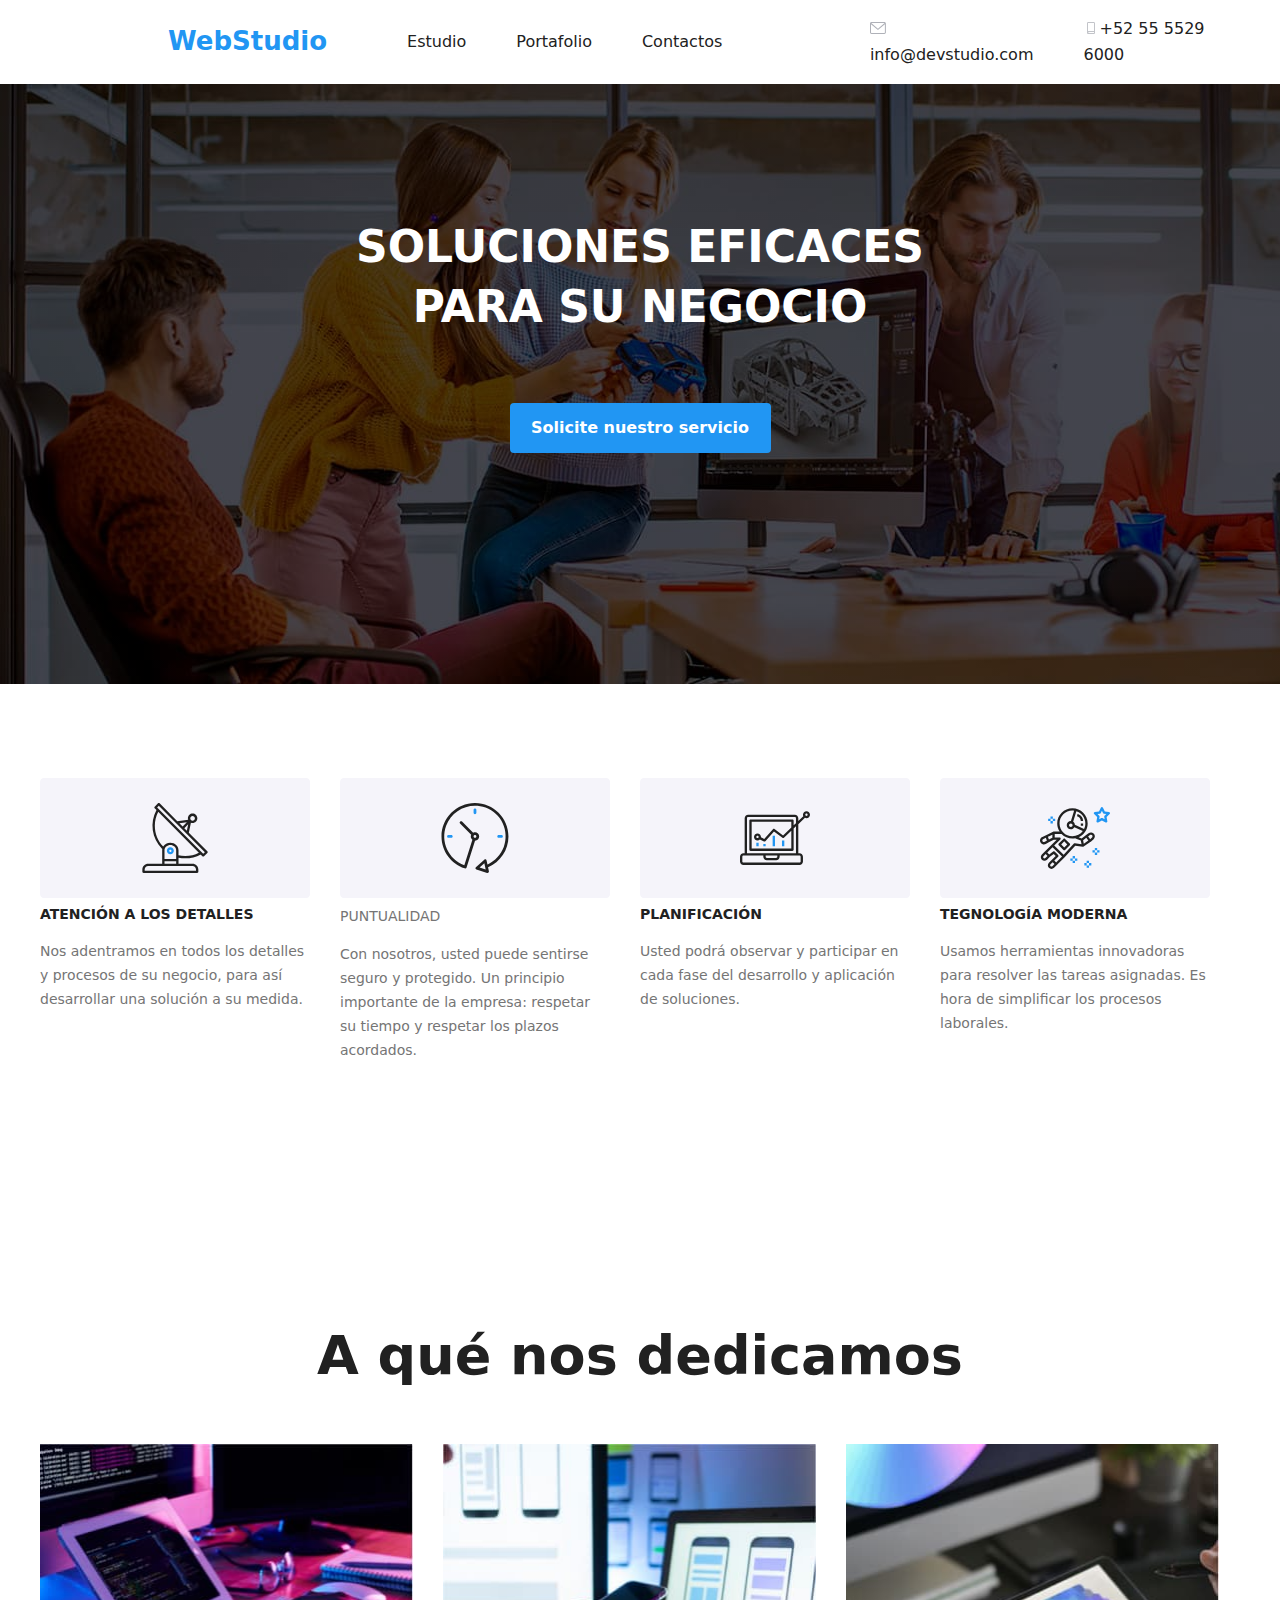
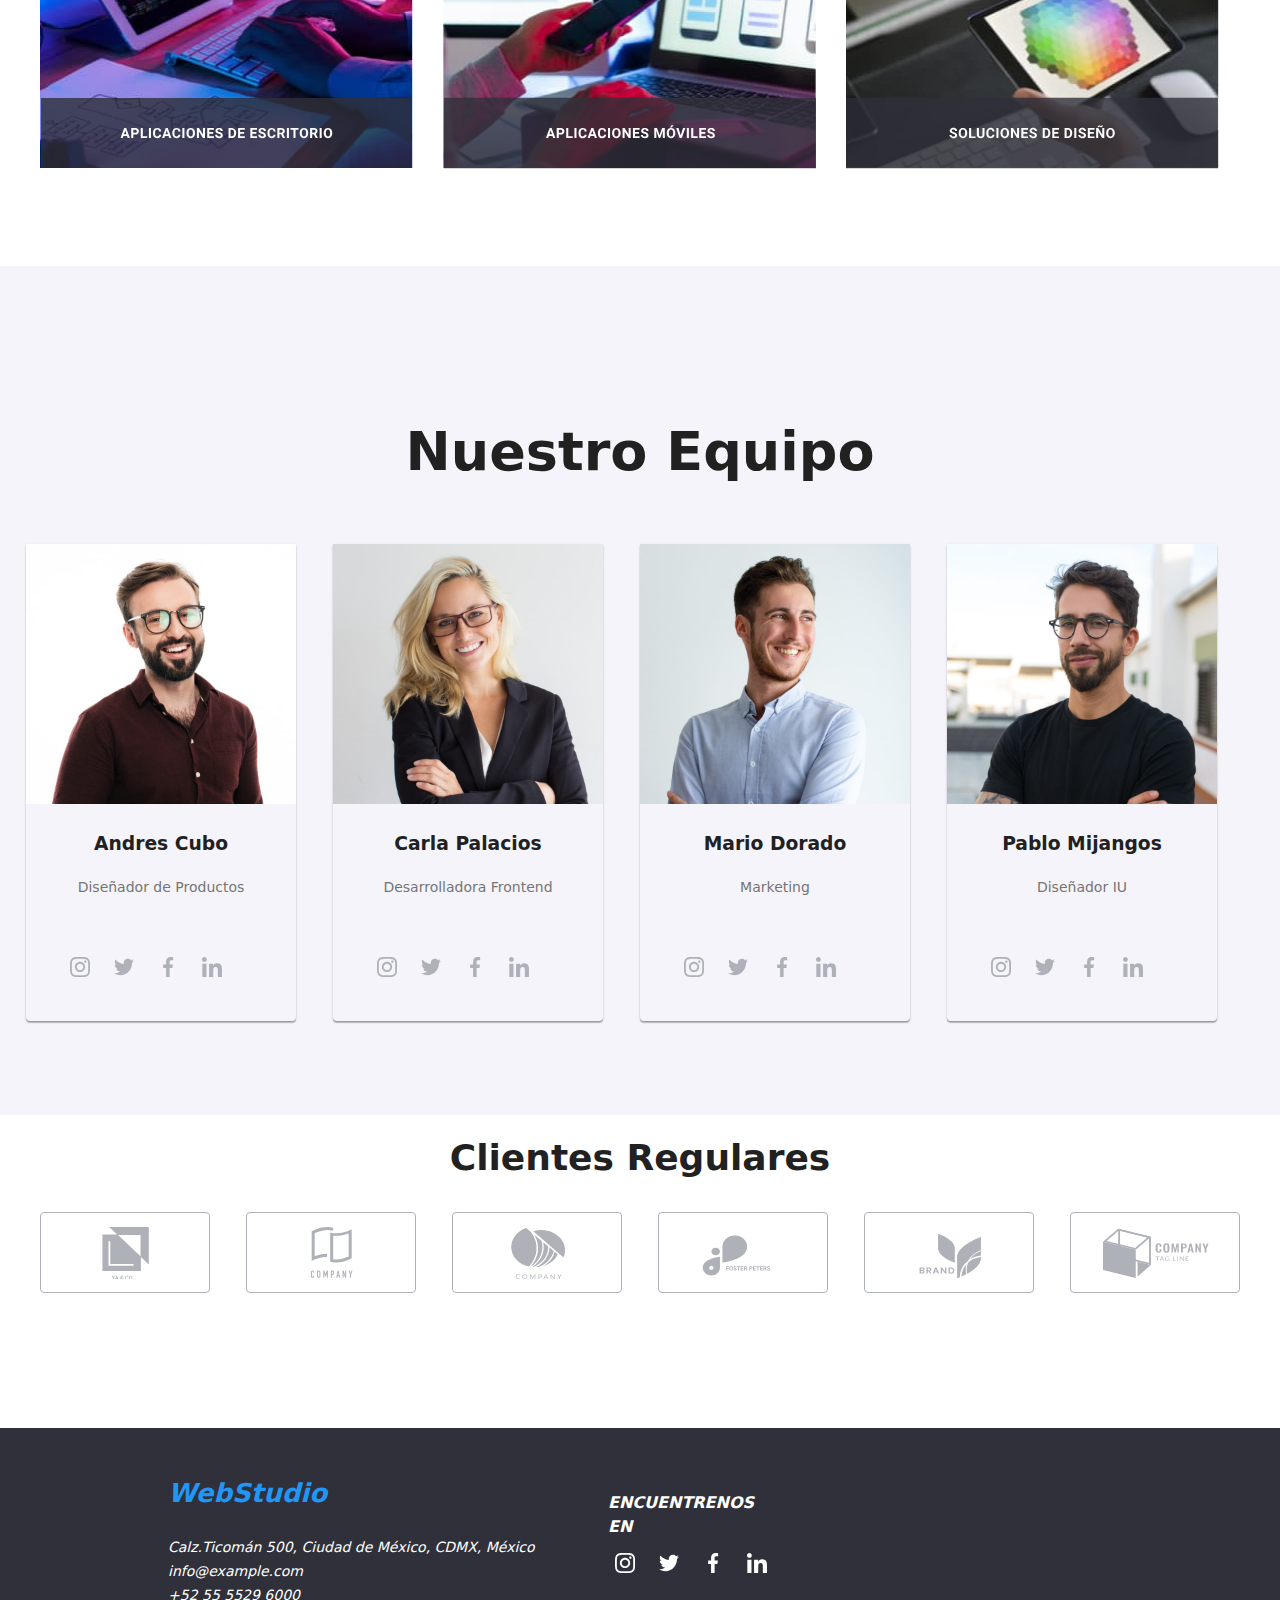
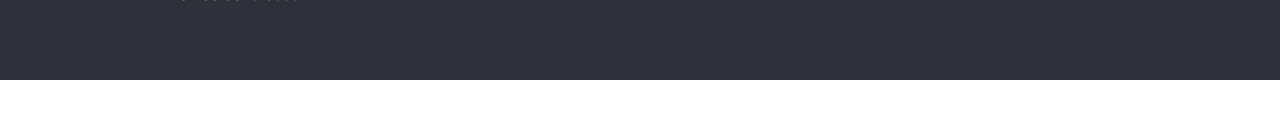
<file: index.html>
<!DOCTYPE html>
<html>
<head>
    <meta charset="UTF-8">
    <meta http-equiv="X-UA-Compatible" content="IE=edge">
    <meta name="viewport" content="width=device-width, initial-scale=1.0">
    <link rel="stylesheet" type="text/css" href="css/styles.css">
    <link rel="stylesheet" type="text/css" href="css/modern-normalize.css">
    <link rel="preconnect" href="https://fonts.googleapis.com">
    <link rel="preconnect" href="https://fonts.gstatic.com" crossorigin>
    <link href="https://fonts.googleapis.com/css2?family=Raleway:wght@700&family=Roboto:wght@400;500;700;900&display=swap" rel="stylesheet">
    <title>WebStudio</title>
</head>
<body>
    <div>
        <header>
            <nav>
                <ul class="menu-list">
                    <li class="items"><a href="#" class="title-logo">WebStudio</a></li>
                    <li class="items"><a href="#" class="link">Estudio</a></li>
                    <li class="items"><a href="portafolio.html" class="link">Portafolio</a></li>
                    <li class="items"><a href="#" class="link">Сontactos</a></li>
                </ul>    
            </nav>
            <ul class="info">
                <li><a class="link" href="mailto:info@devstudio.com">
                    <svg class="email-one">
                        <use xlink:href="./images/icons-svg.svg#icon-sobre-activable-1"></use>
                    </svg>
                    info@devstudio.com
                </a></li>
                <li><a class="link" href="tel:+525555296000">
                    <svg class="email-one">
                        <use xlink:href="./images/icons-svg.svg#icon-telfono-inteligente-1"></use>
                    </svg>+52 55 5529 6000</a></li>
            </ul>
        </header>
    </div>
    <div>
        <section id="banner" class="section">
            <h1>SOLUCIONES EFICACES PARA SU NEGOCIO</h1>
            <br>
            <button id="button-main" class="button-one" data-modal-open>Solicite nuestro servicio</button>
        </section>
        <div class="backdrop is-hidden" data-modal>
            <div class="modal">
                <button class="close" data-modal-close>
                    x
                </button>
            </div>
        </div>
    </div>
    <div class="container">
        <section class="menu-text section">
            <article>
                <svg class="article-icon">
                    <use xlink:href="./images/icons-svg.svg#icon-antena"></use>
                </svg>
                <b>ATENCIÓN A LOS DETALLES</b>
                <p>Nos adentramos en todos los detalles y procesos de su negocio, para así desarrollar una solución a su medida.</p>
            </article>
            <article>
                <svg class="article-icon">
                    <use xlink:href="./images/icons-svg.svg#icon-reloj"></use>
                </svg>
                <b class="title-text">PUNTUALIDAD</b>
                <p>Con nosotros, usted puede sentirse seguro y protegido. Un principio importante de la empresa: respetar su tiempo y respetar los plazos acordados.</p>
            </article>
            <article>
                <svg class="article-icon">
                    <use xlink:href="./images/icons-svg.svg#icon-diagrama"></use>
                </svg>
                <b>PLANIFICACIÓN</b>
                <p>Usted podrá observar y participar en cada fase del desarrollo y aplicación de soluciones.</p>
            </article>
            <article>
                <svg class="article-icon">
                    <use xlink:href="./images/icons-svg.svg#icon-astronauta"></use>
                </svg>
                <b>TEGNOLOGÍA MODERNA</b>
                <p>Usamos herramientas innovadoras para resolver las tareas asignadas. Es hora de simplificar los procesos laborales.</p>
            </article>
        </section>
    </div>
    <div class="container">
        <section class="section">
            <div class="title-sub">
                <h2>A qué nos dedicamos</h2>
            </div>
            <div class="title-img">
                <div>
                    <img src="images/imagen1.jpg" width="373" alt="#">
                    <svg class="aplicaciones">
                        <use xlink:href="./images/icons-svg.svg#icon-etiqueta1"></use>
                    </svg>
                </div>
                <div>
                    <img src="images/imagen2.jpg" width="373" alt="#">
                    <svg class="aplicaciones-one">
                        <use xlink:href="./images/icons-svg.svg#icon-etiqueta2"></use>
                    </svg>
                </div>
                <div>
                    <img src="images/imagen3.jpg" width="373" alt="#">
                    <svg class="aplicaciones-two">
                        <use xlink:href="./images/icons-svg.svg#icon-etiqueta3"></use>
                    </svg>
                </div>
            </div>
        </section>
    </div>
    <div class="containe">
        <section class="section-one">
            <div class="title-sub1">
                <h2>Nuestro Equipo</h2>
            </div>          
            <div class="title-img1">
                <div class="equi">
                    <img src="images/imagen4.jpg" width="270" alt="Andrés Cubo/Diseñador de Productos">
                    <h3>Andres Cubo</h3>
                    <p>Diseñador de Productos</p>
                    <div class="center-one">
                        <div class="container-social-networks">
                            <svg class="social-networks">
                                <use xlink:href="./images/icons-svg.svg#icon-instagram"></use>
                            </svg>
                        </div>
                        <div class="container-social-networks">
                            <svg class="social-networks">
                                <use xlink:href="./images/icons-svg.svg#icon-twitter"></use>
                            </svg>
                        </div>
                        <div class="container-social-networks">
                            <svg class="social-networks">
                                <use xlink:href="./images/icons-svg.svg#icon-facebook"></use>
                            </svg>
                        </div>
                        <div class="container-social-networks">
                            <svg class="social-networks">
                                <use xlink:href="./images/icons-svg.svg#icon-linkedin"></use>
                            </svg>
                        </div>
                    </div>
                </div>
                <div class="equi">
                    <img src="images/imagen5.jpg" width="270" alt="Carla Palacios/Desarrolladora Frontend">
                    <h3>Carla Palacios</h3>
                    <p>Desarrolladora Frontend</p>
                    <div class="center-one">
                        <div class="container-social-networks">
                            <svg class="social-networks">
                                <use xlink:href="./images/icons-svg.svg#icon-instagram"></use>
                            </svg>
                        </div>
                        <div class="container-social-networks">
                            <svg class="social-networks">
                                <use xlink:href="./images/icons-svg.svg#icon-twitter"></use>
                            </svg>
                        </div>
                        <div class="container-social-networks">
                            <svg class="social-networks">
                                <use xlink:href="./images/icons-svg.svg#icon-facebook"></use>
                            </svg>
                        </div>
                        <div class="container-social-networks">
                            <svg class="social-networks">
                                <use xlink:href="./images/icons-svg.svg#icon-linkedin"></use>
                            </svg>
                        </div>
                    </div>
                </div>
                <div class="equi">
                    <img src="images/imagen6.jpg" width="270" alt="Mario Dorado/Marketing">
                    <h3>Mario Dorado</h3>
                    <p>Marketing</p>
                    <div class="center-one">
                        <div class="container-social-networks">
                            <svg class="social-networks">
                                <use xlink:href="./images/icons-svg.svg#icon-instagram"></use>
                            </svg>
                        </div>
                        <div class="container-social-networks">
                            <svg class="social-networks">
                                <use xlink:href="./images/icons-svg.svg#icon-twitter"></use>
                            </svg>
                        </div>
                        <div class="container-social-networks">
                            <svg class="social-networks">
                                <use xlink:href="./images/icons-svg.svg#icon-facebook"></use>
                            </svg>
                        </div>
                        <div class="container-social-networks">
                            <svg class="social-networks">
                                <use xlink:href="./images/icons-svg.svg#icon-linkedin"></use>
                            </svg>
                        </div>
                    </div>
                </div>
                <div class="equi">
                    <img src="images/imagen7.jpg" width="270" alt="Pablo Mijangos/Diseñador IU">
                    <h3>Pablo Mijangos</h3>
                    <p>Diseñador IU</p>
                    <div class="center-one">
                        <div class="container-social-networks">
                            <svg class="social-networks">
                                <use xlink:href="./images/icons-svg.svg#icon-instagram"></use>
                            </svg>
                        </div>
                        <div class="container-social-networks">
                            <svg class="social-networks">
                                <use xlink:href="./images/icons-svg.svg#icon-twitter"></use>
                            </svg>
                        </div>
                        <div class="container-social-networks">
                            <svg class="social-networks">
                                <use xlink:href="./images/icons-svg.svg#icon-facebook"></use>
                            </svg>
                        </div>
                        <div class="container-social-networks">
                            <svg class="social-networks">
                                <use xlink:href="./images/icons-svg.svg#icon-linkedin"></use>
                            </svg>
                        </div>
                    </div>
                </div>
            </div>
        </section>
    </div>
    <div class="container">
    <h2 class="clientes">Clientes Regulares</h2>
    <div class="center">
    <div class="client-container">
        <svg class="client-logo">
            <use xlink:href="./images/icons-svg.svg#icon-logo1"></use>
        </svg>
    </div>
    <div class="client-container">
        <svg class="client-logo">
            <use xlink:href="./images/icons-svg.svg#icon-logo2"></use>
        </svg>
    </div>
    <div class="client-container">
        <svg class="client-logo">
            <use xlink:href="./images/icons-svg.svg#icon-logo3"></use>
        </svg>
    </div>
    <div class="client-container">
        <svg class="client-logo">
            <use xlink:href="./images/icons-svg.svg#icon-logo6"></use>
        </svg>
    </div>
    <div class="client-container">
        <svg class="client-logo">
            <use xlink:href="./images/icons-svg.svg#icon-Logo5"></use>
        </svg>
    </div>
    <div class="client-container">
        <svg class="client-logo" >
            <use xlink:href="./images/icons-svg.svg#icon-logo4"></use>
        </svg>
    </div>
    </div>
    </div>
    <div class="container-one">
        <footer>
            <address id="banner1" class="link">
                <ul class="title-logo1">
                    <li>WebStudio</li>
                </ul>
                <div id="text" class="link1">
                    <ul>
                        <li><a href ="Calz.Ticomán500,CiudaddeMéxico,CDMX,México"></a>Calz.Ticomán 500, Ciudad de México, CDMX, México</li> 
                        <li><a href="mailto:info@example.com" class="link"></a>info@example.com</li>
                        <li> <a href="+525555296000 " class="link"></a>+52 55 5529 6000</li>
                    </ul>
                </div> 
                <b class="social-one">ENCUENTRENOS EN</b>
                <div class="social">
                    <div class="container-social-networks">
                        <svg class="social-networks-one">
                            <use xlink:href="./images/icons-svg.svg#icon-instagram"></use>
                        </svg>
                    </div>
                    <div class="container-social-networks">
                        <svg class="social-networks-one">
                            <use xlink:href="./images/icons-svg.svg#icon-twitter"></use>
                        </svg>
                    </div>
                    <div class="container-social-networks">
                        <svg class="social-networks-one">
                            <use xlink:href="./images/icons-svg.svg#icon-facebook"></use>
                        </svg>
                    </div>
                    <div class="container-social-networks">
                        <svg class="social-networks-one">
                            <use xlink:href="./images/icons-svg.svg#icon-linkedin"></use>
                        </svg>
                    </div>
                </div>
            </address>
        </footer>
    </div>
    <script src="./js/modal.js"></script>
</body>
</html>
</file>
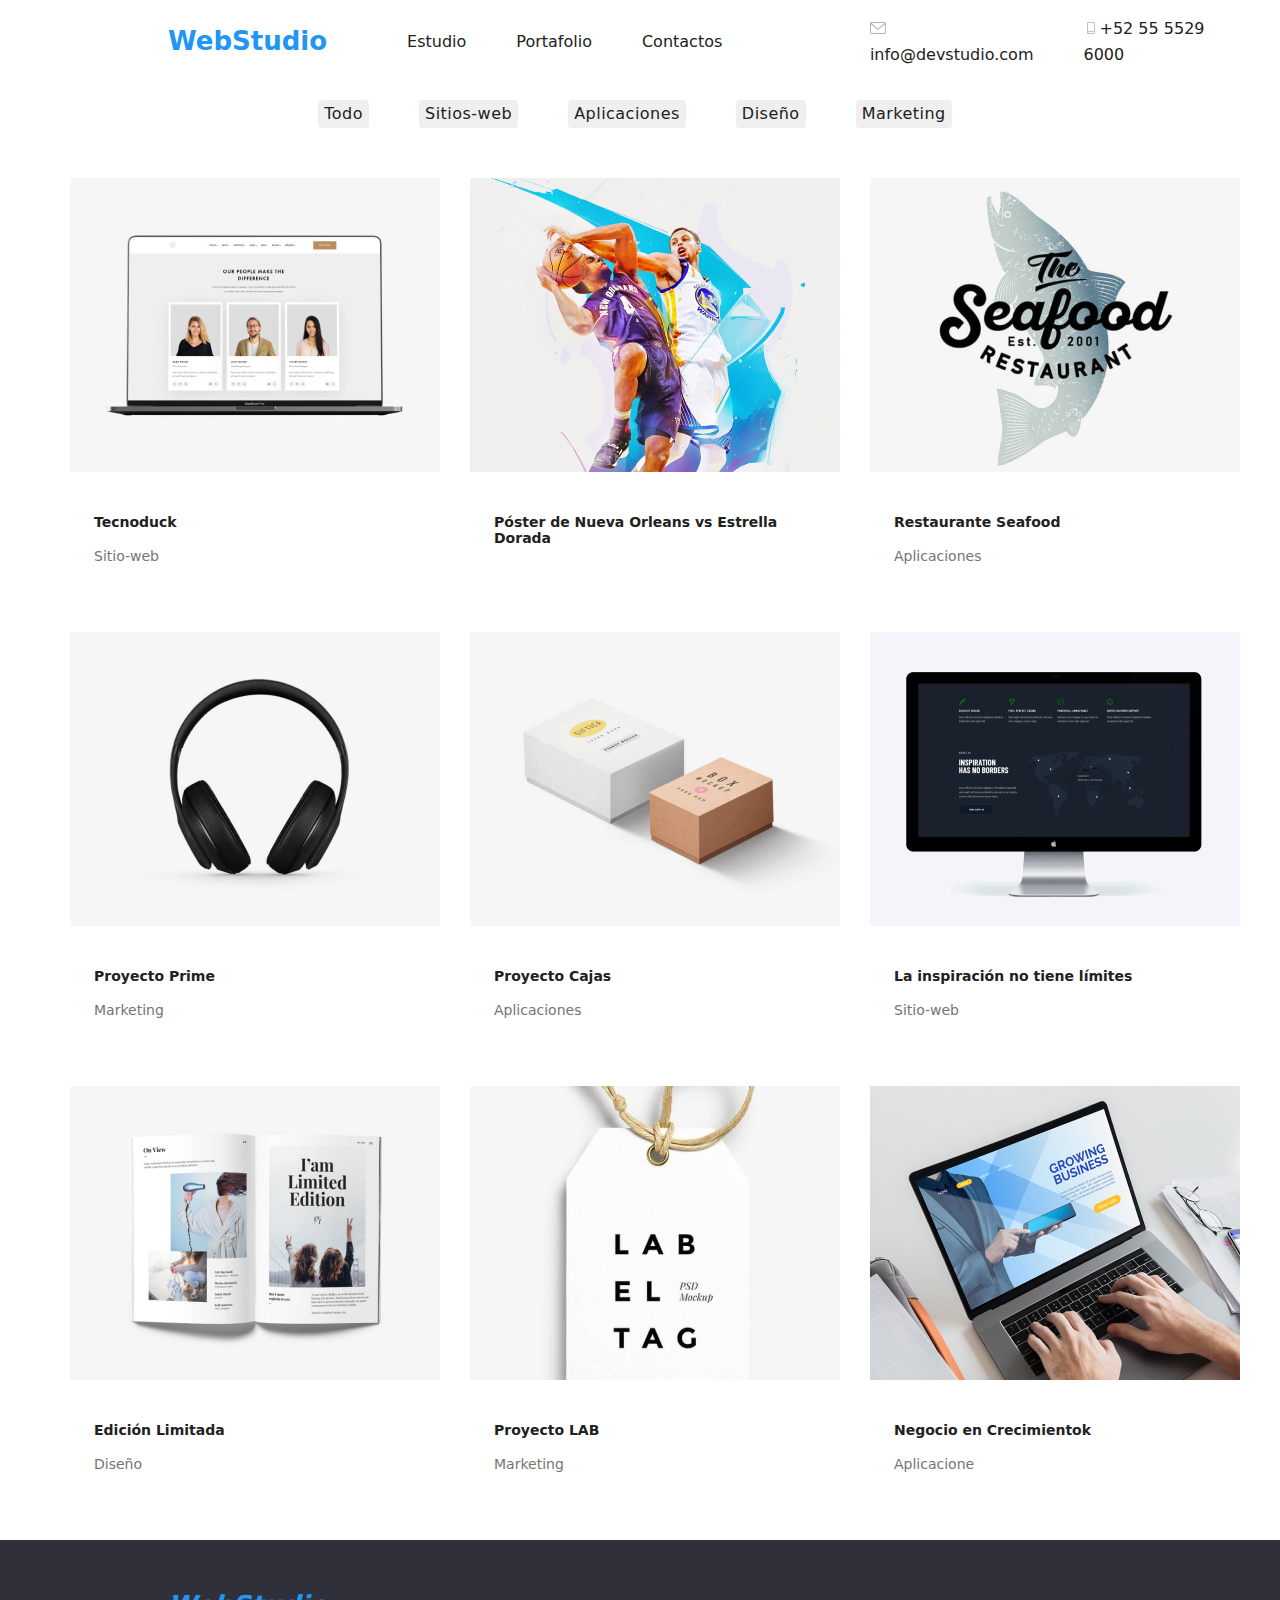
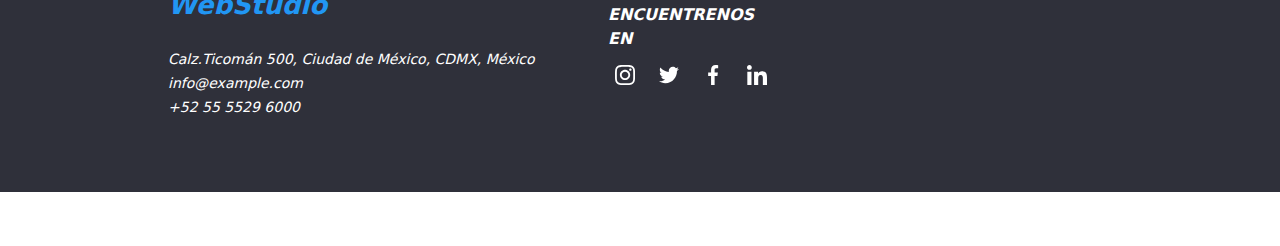
<file: portafolio.html>
<!DOCTYPE html>
<html>
<head>
    <meta charset="UTF-8">
    <meta http-equiv="X-UA-Compatible" content="IE=edge">
    <meta name="viewport" content="width=device-width, initial-scale=1.0">
    <link rel="stylesheet" type="text/css" href="css/styles.css">
    <link rel="stylesheet" type="text/css" href="css/modern-normalize.css">
    <link rel="preconnect" href="https://fonts.googleapis.com">
    <link rel="preconnect" href="https://fonts.gstatic.com" crossorigin>
    <link href="https://fonts.googleapis.com/css2?family=Raleway:wght@700&family=Roboto:wght@400;500;700;900&display=swap" rel="stylesheet">
    <title>WebStudio</title>
</head>
<body>
    <div>
        <header>
            <nav>
                <ul class="menu-list">
                    <li class="items"><a class="title-logo" href="#">WebStudio</a></li>
                    <li class="items"><a href= "index.html" class="link">Estudio</a></li>
                    <li class="items"><a href="#" class="link">Portafolio</a></li>
                    <li class="items"><a href="#" class="link">Сontactos</a></li>
                </ul>    
            </nav>
            <ul class="info">
                <li><a class="link" href="mailto:info@devstudio.com">
                    <svg class="email-one">
                        <use xlink:href="/images/icons-svg.svg#icon-sobre-activable-1"></use>
                    </svg>
                    info@devstudio.com
                </a></li>
                <li><a class="link" href="tel:+525555296000">
                    <svg class="email-one">
                        <use xlink:href="/images/icons-svg.svg#icon-telfono-inteligente-1"></use>
                    </svg>+52 55 5529 6000</a></li>
            </ul>  
        </header>
    </div>
    <div class="container">
        <ul id="button">
            <li> <button type="button" class="button">Todo</button></li>
            <li> <button type="button" class="button">Sitios-web</button></li>
            <li> <button type="button" class="button">Aplicaciones</button></li>
            <li> <button type="button" class="button">Diseño</button></li>
            <li> <button type="button" class="button">Marketing</button></li>
        </ul>
    </div>
    <div class="container">
        <div class="title-img2">
            <div class="web">
                <div class="container-two">
                    <img src="images/imagen1.1.jpg" width="370" alt="Tecnoduck-Sitio-web">
                    <div class="tex-emergent">
                        Tecnoduck es una plataforma de distribución de coronavirus de última generación. Las compañías usan esta plataforma para el espionaje digital y los ataques a los servidores seguros de la competencia.
                    </div>
                </div>
                <div class="container-two2">
                    <p class="title">Tecnoduck</p>
                    <p class="description">Sitio-web</p>
                </div>
            </div>   
            <div class="web">
                <div class="container-two">
                    <img src="images/imagen2.2.jpg" width="370" alt="Póster de Nueva Orleans vs Estrella Dorada">
                    <div class="tex-emergent">
                        Echa un vistazo a nuestra selección de póster nueva orleans para ver las mejores piezas hechas a mano, únicas o personalizadas de nuestras tiendas.
                    </div>
                </div>
                <div class="container-two2">
                    <p class="title">Póster de Nueva Orleans vs Estrella Dorada</p>
                </div>
            </div>
            <div class="web">
                <div class="container-two">
                    <img src="images/imagen3.3.jpg" width="370" alt="Restaurante Seafood-Aplicaciones">
                    <div class="tex-emergent">
                        En el restaurante Seafood Market podrás disfrutar, por la mañana, de ricos desayunos estilo buffet o bien, pedir a la carta; y por la tarde deleitarte con nuestros suculentos platillos de mariscos.
                    </div>
                </div>
                <div class="container-two2">
                    <p class="title">Restaurante Seafood</p>
                    <p class="description">Aplicaciones</p>
                </div>
            </div>
        </div> 
    </div> 
    <div class="container">  
        <div class="title-img2">
            <div class="web">
                <div class="container-two">
                   <img src="images/imagen4.4.jpg" width="370" alt="Proyecto Prime-Marketing">
                   <div class="tex-emergent">
                    Los resultados de este estudio muestran que sólo el 73% de los estudiantes Erasmus recibió el pleno reconocimiento de su período de estudios en el extranjero.
                </div>
                </div>
                <div class="container-two2">
                   <p class="title">Proyecto Prime</>
                   <p class="description">Marketing</p>
                </div>
            </div>
            <div class="web">
                <div class="container-two">
                    <img src="images/imagen5.5.jpg" width="370" alt="Proyecto Cajas-Aplicaciones">
                    <div class="tex-emergent">
                        Aunque una caja se describe genéricamente como un recipiente con tapa, hoy en día el uso de la palabra se ha extendido también a recipientes descubiertos y algunos embalajes.
                    </div>
                </div>
                <div class="container-two2">
                    <p class="title">Proyecto Cajas</p>
                    <p class="description">Aplicaciones</p>
                </div>
            </div>
            <div class="web">
                <div class="container-two">
                    <img src="images/imagen6.6.jpg" width="370" alt="La inspiración no tiene límites-Sitio-web">
                    <div class="tex-emergent">
                        El autor es inspirado por Dios de alguna forma. Dios se manifiesta al autor a través de sueños, palabras insinuadas, personas, ángeles, entre otros, por lo que el autor recibe un mensaje.
                    </div>
                </div>
                <div class="container-two2">
                    <p class="title">La inspiración no tiene límites</p>
                    <p class="description">Sitio-web</p>
                </div>
            </div>
        </div>
    </div>
    <div class="container">
        <div class="title-img2">
            <div class="web">
                <div class="container-two">
                    <img src="images/imagen7.7.jpg" width="370" alt="Edición Limitada-Diseño">
                    <div class="tex-emergent">
                        En EDICIÓN LIMITADA nos especializamos en ayudar a las empresas a desarrollar contenido audio visual que posicionen su marca y genere ventas.
                    </div>
                </div>
                <div class="container-two2">
                    <p class="title">Edición Limitada</>
                    <p class="description">Diseño</p>
                </div>
            </div>
            <div class="web">
                <div class="container-two">
                    <img src="images/imagen8.8.jpg" width="370" alt="Proyecto LAB-Marketing">
                    <div class="tex-emergent">
                        El Proyecto LAB es un acelerador creativo que transforma tus ideas y proyectos en nuevos productos, servicios y experiencias de una manera rápida, sencilla y económica.
                    </div>
                </div>
                <div class="container-two2">
                    <p class="title">Proyecto LAB</p>
                    <p class="description">Marketing</p>
                </div>
            </div>
            <div class="web">
                <div class="container-two">
                    <img src="images/imagen9.9.jpg" width="370" alt="Negocio en Crecimiento-Aplicaciones">
                    <div class="tex-emergent">
                        A pesar de las crisis, hay empresas en franquicia que siguen sus estrategias de crecimiento para ofrecer a los emprendedores negocios sólidos en los que invertir no te quedes sin la oportunidad de emprender.
                    </div>
                </div>
                <div class="container-two2">
                    <p class="title">Negocio en Crecimientok</p>
                    <p class="description">Aplicacione</p>
                </div>
            </div>
        </div>
    </div>
    <div class="container-one">
        <footer>
            <address id="banner1" class="link">
                <ul class="title-logo1">
                    <li>WebStudio</li>
                </ul>
                <div id="text" class="link1">
                    <ul>
                        <li><a href ="Calz.Ticomán500,CiudaddeMéxico,CDMX,México"></a>Calz.Ticomán 500, Ciudad de México, CDMX, México</li> 
                        <li><a href="mailto:info@example.com" class="link"></a>info@example.com</li>
                        <li><a href="+525555296000 " class="link"></a>+52 55 5529 6000</li>
                    </ul>
                </div> 
                <b class="social-one">ENCUENTRENOS EN</b>
                <div class="social">
                    <div class="container-social-networks">
                        <svg class="social-networks-one">
                            <use xlink:href="./images/icons-svg.svg#icon-instagram"></use>
                        </svg>
                    </div>
                    <div class="container-social-networks">
                        <svg class="social-networks-one">
                            <use xlink:href="./images/icons-svg.svg#icon-twitter"></use>
                        </svg>
                    </div>
                    <div class="container-social-networks">
                        <svg class="social-networks-one">
                            <use xlink:href="./images/icons-svg.svg#icon-facebook"></use>
                        </svg>
                    </div>
                    <div class="container-social-networks">
                        <svg class="social-networks-one">
                            <use xlink:href="./images/icons-svg.svg#icon-linkedin"></use>
                        </svg>
                    </div>
                </div>
            </address>
        </footer>
    </div>
</body>
</html>
</file>
<file: css/styles.css>
:root{
    --brand-color:#2196F3; 
    --text-color:#212121;
    --title-color: #ffffff; 
    --icons-color:#AFB1B8;
   
}

article {
    font-size: 14px;
    line-height: 1.5;
    font-weight: 700;
    color: var(--text-color);
}

body {
    font-family: 'roboto',system-ui, -apple-system, BlinkMacSystemFont, 'Segoe UI', Roboto, Oxygen, Ubuntu, Cantarell, 'Open Sans', 'Helvetica Neue', sans-serif; 
    font-size: 16px;
    line-height: 26px;
    font-weight: 500;
    color:#212121
}

b{
    font-weight: 322;
    line-height: 1.5;
    display: flex;

    color: var(--text-color)
}

header{
    display: flex;
    align-items: center;
    padding-left: 10%;
    border-bottom: #ffffff;
    
    
}


h1{
    font-size: 44px;
    line-height: 60px;
    padding: 10px;
   
    
    color: var(--title-color)
}


p {
    font-style: normal;
    font-weight: 400;
    font-size: 14px;
    line-height: 24px;

    color: #757575;
}

ul{
    list-style: none;
    
}

.article-icon{
    width: 270px;
    height: 120px;    
}

.aplicaciones{
    position: absolute;
    width: 371px;
    left: 1px;
    top: 210px;
}

.aplicaciones-one{
    position: absolute;
    width: 372px;
    left: 404px;
    top: 210px;
}

.aplicaciones-two{
    position: absolute;
    width: 372px;
    left: 806px;
    top: 210px;
}

.button:hover{
    color: #ffffff;
    background: #2196F3;
    box-shadow: 0px 3px 1px rgba(0, 0, 0, 0.1), 0px 1px 2px rgba(0, 0, 0, 0.08), 0px 2px 2px rgba(0, 0, 0, 0.12);
}

.button:focus{
    color: #ffffff;
    background: #2196F3;
    box-shadow: 0px 3px 1px rgba(0, 0, 0, 0.1), 0px 1px 2px rgba(0, 0, 0, 0.08), 0px 2px 2px rgba(0, 0, 0, 0.12);
}

.button-one {
    font-size: 16px;
    line-height: 1.25;
    font-weight: 700;
    border: none;
    border-radius: 4px;
    color: var(--title-color);
}
.button {
    cursor: pointer;
    font-size: 16px;
    line-height: 26px;
    font-weight: 500;
    letter-spacing: 0.03em;
    border: none;
    border-radius: 4px;
    color: var(--text-color);
}

.backdrop {
    position: fixed;
    top: 0;
    left: 0;
    width: 100%;
    height: 100%;
    background-color: #00000060;
    transition: opacity 350ms cubic-bezier(0.4, 0, 0.2, 1);
}

.center{
    display: flex;
    justify-content: space-between;
    height: 166px;
    
    
}

.center-one{
    display: flex;
    width: 270px;
    padding: 32px;
    color: var(--title-color);
}
.container{
    width: 1200px;
    margin: 0 auto;
}


.container-social-networks{
    width: 44px;
    height: 44px;
    border-radius: 22px;
    padding: 12px;
    color: var(--icons-color);
    
}

.container-social-networks:hover{
    background-color: #2196F3;

}
.container-social-networks:hover .social-networks{
    fill: #ffffff;

}

.container-two {
   position: relative;
   overflow: hidden;
}

.container-two:hover{
    background: #FFFFFF;
    border: 1px solid #EEEEEE;
    box-shadow: 0px 1px 1px rgba(0, 0, 0, 0.12), 0px 4px 4px rgba(0, 0, 0, 0.06), 1px 4px 6px rgba(0, 0, 0, 0.16);
 
}

.container-two2:hover{
    background: #FFFFFF;
    border: 1px solid #EEEEEE;
    box-shadow: 0px 1px 1px rgba(0, 0, 0, 0.12), 0px 4px 4px rgba(0, 0, 0, 0.06), 1px 4px 6px rgba(0, 0, 0, 0.16);
 
}
.container-two2{
    padding: 20px 24px;
    cursor: pointer;
}

.clientes{
    height: 36.98px;
    color: var(--text-color);

    font-weight: 700;
    font-size: 36px;
    text-align: center;
    
}

.client-container:hover{
    border: 1px solid #2196F3;
}

.client-container{
    border: 1px #AFB1B8 solid;
    border-radius: 4px;
    width: 170px;
    height: 81px;
    padding: 14px 32px;

}

.client-container:hover .client-logo{
    fill: #2196F3;
}

.client-logo{
    width: 106px;
    height: 52px;
    fill: #AFB1B8;
}

.close {
    position: relative;
    left: 93%;
    top: 10px;
    border-radius: 12px;
    background: #FFFFFF;
    border: 1px solid rgba(0, 0, 0, 0.1);
}

.equi{
    justify-content: space-between;
    margin-right: 37px;
    text-align: center;
    box-shadow: 0px 1px 3px rgba(0, 0, 0, 0.12), 0px 1px 1px rgba(0, 0, 0, 0.14), 0px 2px 1px rgba(0, 0, 0, 0.2);
    border-radius: 0px 0px 4px 4px;
      
}

.email{
    width: 135px;
    height: 16px;
}

.email-one{
    width: 16px;
    height: 12px;
    fill: #AFB1B8;
}
 
.info{
    display: flex;
    margin-left: 5%;
}
.info li{
    margin-right: 50px;
}

.info li >a{
    text-decoration: none;
}

.imagenes-img{
    display: flex;
}

.is-hidden {
    visibility: hidden;
    opacity: 0;
}

.link:hover .email-one{
    fill: #2196F3;
}

.link {
    color: #212121;
    position: relative;
}

.link:hover{
    color: #2196F3;
}

.link::after{
    content: "";
    background-color: #2196F3;
    position: absolute;
    left: 0;
    top: 120%;
    width: 100%;
    height: 4px;
    opacity: 0;
    
}

.link:hover::after{
    opacity: 1;
    transition: opacity 350ms cubic-bezier(0.4, 0, 0.2, 1);
}

.link1{
    color:#fff;
}

.link1:hover{
    color:#2196F3;
}

.link:focus{
    color: #2196F3;
}


.menu-list{
    display: flex;
    align-items: center;  
    
}


.menu-list li{
    margin-right: 50px;
    

}

.menu-list li >a{
    text-decoration: none;
}

.menu-text{
    display: flex;
   
}

.menu-text article{
    margin-right: 30px;
 }

.modal {
    width: 528px;
    height: 581px;
    margin-left: auto;
    margin-right: auto;
    margin-top: 5%;
    background-color: #FFFFFF;
}

.section{
    padding-bottom: 94px; 
    padding-top: 94px;     
}

.section-one{
    padding-bottom: 94px; 
    padding-top: 94px;   
    background: #F5F4FA;
}
.social-one{
    width: 135px;
    height: 16px;
    margin-top: -150px;
    margin-left: 480px;
    padding-top: 20px;
    color: #FFFFFF;
}

.social{
    width: 206px;
    height: 44px;
    margin-top: 50px;
    margin-left: 460px;
    display: flex;
    justify-content: center;
     
}

.social-networks{
    width: 20px;
    height: 20px;
    fill: #AFB1B8;
}

.social-networks-one{
    width: 20px;
    height: 20px;
    fill: #FFFFFF;
}

.title{
    font-weight: 700;
    font-size: 14px;
    line-height: 16px;
    color: var(--text-color)
}

.title-logo {
    font-size: 26px;
    line-height: 1.29;
    font-weight: 700;
    margin-right: 30px;
    color: var(--brand-color)
    
}

.tex-emergent {
    position: absolute;
    width: 370px;
    height: 294px;
    top: 0;
    font-weight: 400;
    font-size: 18px;
    line-height: 28px;
    padding: 63px 24px;

    background: rgba(33, 150, 243, 0.9);
    letter-spacing: 0.03em;

    color: #FFFFFF;

    transform: translateY(105%);
    transition: transform 250ms ease;
    transition-timing-function: cubic-bezier(0.4, 0, 0.2, 1);

}

.web:hover .tex-emergent {
    transform: translatey(0%);
}

.title-logo1{
    font-size: 26px;
    line-height: 30.52px;
    font-weight: 700;
    padding-top: 50px;
    color: var(--brand-color)
}

.title-text {
    font-size: 14px;
    line-height: 24px;
    font-weight: 400;
    color: #757575;
}
.title-sub {
    font-size: 36px;
    line-height: 1.75;
    font-weight: 700;
    text-align: center;
    color: var(--text-color);
}

.title-sub1 {
    font-size: 36px;
    line-height: 1.75;
    font-weight: 700;
    text-align: center;
    color: var(--text-color);
}


.title-img {
    position: relative;
    height: 323.7px;
    
    display: flex;
    align-items: center;
}
.title-img img{
    margin-right: 30px;
}

.title-img1 {
    justify-content: center;
    display: flex;
}

.title-img2 {
    width: 370px;
    height: 404px;
    margin-top: 50px;
    display: flex;
}


.web {
    justify-content: space-between;
    padding-left: 30px;
    
}


#banner{
    cursor: pointer;
    height: 600px;
    left: -4px;
    top: 80px;
    padding-left: 27%;
    padding-right: 27%;
    text-align: center;
    background: #2F303A; 
    background: url(./../images/imagen-banner.jpg); 
     background: 
        linear-gradient(
            rgba(0, 0, 0, 0.5),
            rgba(0, 0, 0, 0.5)
        ),
        url(./../images/imagen-banner.jpg); 

}


#banner1{
    cursor: pointer;
    height: 252px;
    padding-left: 10%;
    margin-top: 50px;
    background: #2F303A;

}

#button{
    display: flex;  
    border-radius: 4px;
    justify-content: center;
}

#button li{
    padding-right: 50px;
}


#button-main{
    cursor: pointer;
    width: 261px;
    height: 50px;
    left: 666px;
    top: 430px;
    

    
    background: #2196F3;
}

#text{
    font-weight: 400;
    font-size: 14px;
    line-height: 24px;
}
</file>
